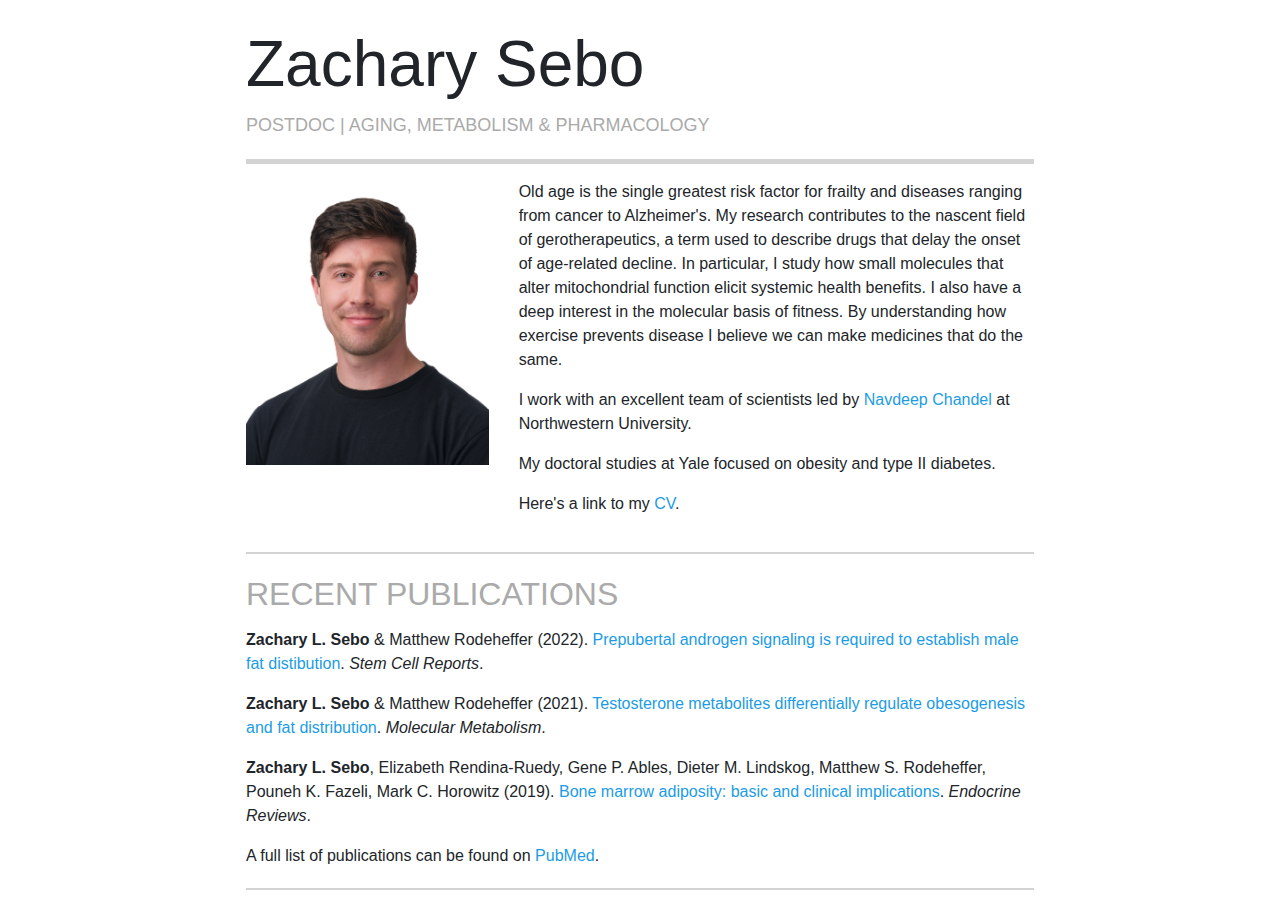
<file: index.html>
<!doctype html>
<html lang="en">
  <head>
    <meta charset="utf-8">
    <meta name="viewport" content="width=device-width, initial-scale=1, shrink-to-fit=no">
    <meta name="description" content="The professional website of Zachary Sebo.">
    <meta name="author" content="Sarah Sebo">

    <!-- favicon -->
    <!-- <link rel="icon" href="https://common.northwestern.edu/v8/icons/favicon-128.png" type="image/vnd.microsoft.icon"> -->

    <link rel="icon" href="img/mitochondria2.svg">

    <title>Zachary Sebo</title>

    <!-- Bootstrap core CSS -->
    <link href="css/bootstrap.min.css" rel="stylesheet">

    <!-- Custom styles for this template -->
    <link href="css/zachary-sebo-website.css" rel="stylesheet">
  </head>

  <body>

    <div class="centered-body">

      <div class="container">

        <!-- headline -->
        <div class="row">
          <div class="col">
            <div class="headline-name">
              Zachary Sebo
            </div>
            <div class="subheadline">
              Postdoc | Aging, Metabolism & Pharmacology
            </div>
            <hr class="thickline">
          </div>
        </div>

        <div class="row">
          <div class="col-md-4">
            <div class="headshot-image">
              <img src="img/Northwestern_headshot_2023_not_airbrushed.jpg" alt="Zachary Sebo">
            </div>
          </div>
          <div class="col-md-8">
            <p> Old age is the single greatest risk factor for frailty and diseases ranging from cancer to Alzheimer's. My research contributes to the nascent field of gerotherapeutics, a term used to describe drugs that delay the onset of age-related decline. In particular, I study how small molecules that alter mitochondrial function elicit systemic health benefits. I also have a deep interest in the molecular basis of fitness. By understanding how exercise prevents disease I believe we can make medicines that do the same.
              <p>

            <p>I work with an excellent team of scientists led by <a href="https://www.chandellab.com/" target="_blank">Navdeep Chandel</a> at Northwestern University.  
            <p>

            <p>My doctoral studies at Yale focused on obesity and type II diabetes. 
              <p>

            <p>Here's a link to my <a href="documents/Zachary_Sebo_CV.pdf" target="_blank">CV</a>. </p>
          </div>
        </div>

        <div class="row">
          <div class="col">
            <hr>
            <div class="publications-title">RECENT PUBLICATIONS</div>

            <p><b>Zachary L. Sebo</b> & Matthew Rodeheffer (2022). <a href="https://www.sciencedirect.com/science/article/pii/S221367112200159X" target="_blank">Prepubertal androgen signaling is required to establish male fat distibution</a>. <i>Stem Cell Reports</i>.

            <p><b>Zachary L. Sebo</b> & Matthew Rodeheffer (2021). <a href="https://www.sciencedirect.com/science/article/pii/S2212877820302155?via%3Dihub" target="_blank">Testosterone metabolites differentially regulate obesogenesis and fat distribution</a>. <i>Molecular Metabolism</i>.

             <p><b>Zachary L. Sebo</b>, Elizabeth Rendina-Ruedy, Gene P. Ables, Dieter M. Lindskog, Matthew S. Rodeheffer, Pouneh K. Fazeli, Mark C. Horowitz (2019). <a href="https://academic.oup.com/edrv/article-abstract/40/5/1187/5479345" target="_blank">Bone marrow adiposity: basic and clinical implications</a>. <i>Endocrine Reviews</i>.

            <!-- <p><b>Zachary L. Sebo</b> & Matthew Rodeheffer (2019). <a href="https://dev.biologists.org/content/146/7/dev172098.abstract" target="_blank">Assembling the adipose organ: adipocyte lineage segregation and adipogenesis in vivo</a>. <i>Development</i>.</p> -->

            <!-- <p><b>Zachary L. Sebo</b>, Elise Jeffery, Brandon Holtrup, Matthew S. Rodeheffer (2018). <a href="http://dev.biologists.org/content/145/17/dev166801" target="_blank">A mesodermal fate map for adipose tissue</a>. <i>Development</i>, 145(17), dev166801.</p> -->

           <!--  <p>Mark C. Horowitz, Ryan Berry, Brandon Holtrup, <b>Zachary Sebo</b>, Tracy Nelson, Jackie A. Fretz, Dieter Lindskog, Jennifer L. Kaplan, Gene Ables, Matthew S. Rodeheffer, and Clifford J. Rosen (2017). <a href="https://www.tandfonline.com/doi/abs/10.1080/21623945.2017.1367881">Bone marrow adipocytes</a>. <i>Adipocyte</i>, 6(3), 193-204.</p> -->

            <!-- <p>Elise Jeffery, Allison Wing, Brandon Holtrup, <b>Zachary Sebo</b>, Jennifer L. Kaplan, Rocio Saavedra-Pena, Christopher D. Church, Laura Colman, Ryan Berry, Matthew S.Rodeheffer (2016). <a href="https://www.sciencedirect.com/science/article/pii/S1550413116302303">The adipose tissue microenvironment regulates depot-specific adipogenesis in obesity</a>. Cell metabolism, 24(1), 142-150.</p> -->

            <p>A full list of publications can be found on <a href="https://pubmed.ncbi.nlm.nih.gov/?term=Zachary+Sebo&sort=date" target="_blank">PubMed</a>.</p>

            <hr>

          </div>
        </div>

      </div>
    </div><!-- /.container -->

    <!-- Bootstrap core JavaScript
    ================================================== -->
    <!-- Placed at the end of the document so the pages load faster -->
    <script src="https://code.jquery.com/jquery-3.3.1.slim.min.js" integrity="sha384-q8i/X+965DzO0rT7abK41JStQIAqVgRVzpbzo5smXKp4YfRvH+8abtTE1Pi6jizo" crossorigin="anonymous"></script>
    <script>window.jQuery || document.write('<script src="../../assets/js/vendor/jquery-slim.min.js"><\/script>')</script>
    <script src="https://cdnjs.cloudflare.com/ajax/libs/popper.js/1.11.0/umd/popper.min.js" integrity="sha384-b/U6ypiBEHpOf/4+1nzFpr53nxSS+GLCkfwBdFNTxtclqqenISfwAzpKaMNFNmj4" crossorigin="anonymous"></script>
    <!--<script src="../../assets/js/vendor/popper.min.js"></script>-->
    <!--<script src="../../dist/js/bootstrap.min.js"></script>-->
    <script src="js/bootstrap.min.js"></script>
  </body>
</html>
</file>
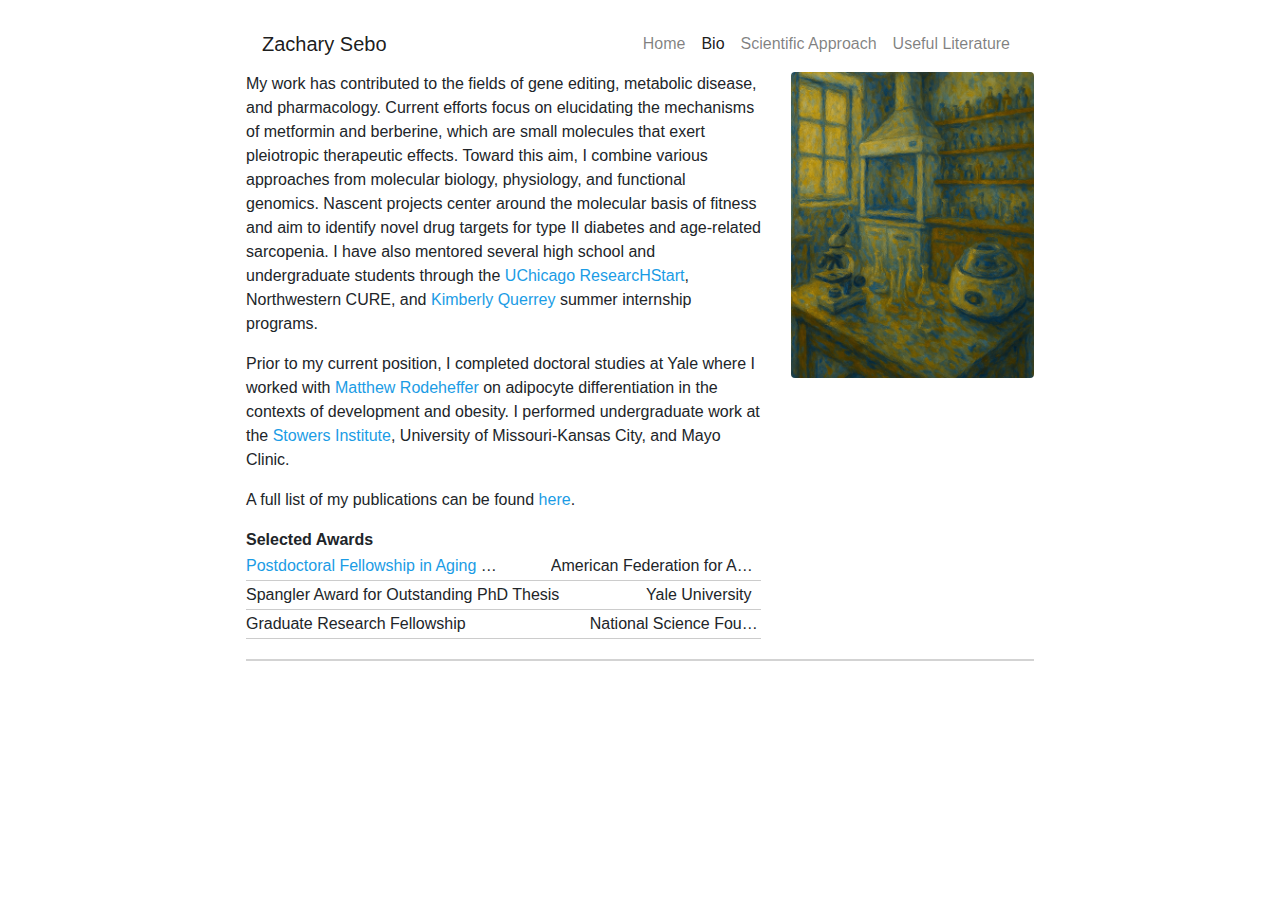
<file: bio.html>
<!doctype html>

<html lang="en">

  <head>

    <meta charset="utf-8">

    <meta name="viewport" content="width=device-width, initial-scale=1, shrink-to-fit=no">

    <meta name="description" content="The professional website of Zachary Sebo.">

    <meta name="author" content="Zach Sebo">


    <link rel="icon" href="img/mitochondria2.svg">


    <title>Zachary Sebo | Bio</title> <link href="css/bootstrap.min.css" rel="stylesheet">


    <link href="css/zachary-sebo-website.css" rel="stylesheet">

  </head>


  <body>


    <div class="centered-body">

      <div class="container">


        <nav class="navbar navbar-expand-lg navbar-light">

          <a class="navbar-brand" href="index.html">Zachary Sebo</a>

          <button class="navbar-toggler" type="button" data-toggle="collapse" data-target="#navbarNav" aria-controls="navbarNav" aria-expanded="false" aria-label="Toggle navigation">

            <span class="navbar-toggler-icon"></span>

          </button>

          <div class="collapse navbar-collapse" id="navbarNav">

            <ul class="navbar-nav ml-auto">

              <li class="nav-item">

                <a class="nav-link" href="index.html">Home</a>

              </li>

              <li class="nav-item active"> <a class="nav-link" href="bio.html">Bio <span class="sr-only">(current)</span></a>

              </li>

              <li class="nav-item">

                <a class="nav-link" href="scientific_approach.html">Scientific Approach</a>

              </li>

              <li class="nav-item">

                <a class="nav-link" href="useful_literature.html">Useful Literature</a>

              </li>

            </ul>

          </div>

        </nav>

        <div class="main-content"> <div class="row">

            <div class="col">

              <div class="subheadline">

              </div>

             <div class="row align-items-start">
              <!-- Image column: appears first on mobile, last on desktop -->
              <div class="col-md-4 order-1 order-md-2">
                <figure class="mb-3">
                <img src="img/laboratory2.png" alt="lab" class="img-fluid rounded">
                <figcaption style="text-align: center; font-size: 0.9em; color: #555; margin-top: 5px;"></figcaption>
               </figure>
              </div>
              <!-- Content column: appears second on mobile, first on desktop -->
              <div class="col-md-8 order-2 order-md-1">

              <p>My work has contributed to the fields of gene editing, metabolic disease, and pharmacology. Current efforts focus on elucidating the mechanisms of metformin and berberine, which are small molecules that exert pleiotropic therapeutic effects. Toward this aim, I combine various approaches from molecular biology, physiology, and functional genomics. Nascent projects center around the molecular basis of fitness and aim to identify novel drug targets for type II diabetes and age-related sarcopenia. I have also mentored several high school and undergraduate students through the <a href="https://www.uchicagomedicine.org/cancer/education-outreach/student-education/high-school-undergraduate/researchstart" target="_blank">UChicago ResearcHStart</a>, Northwestern CURE, and <a href="https://www.medicine.northwestern.edu/divisions/pulmonary-and-critical-care/education/summer-intern.html" target="_blank">Kimberly Querrey</a> summer internship programs.</p>

              <p>Prior to my current position, I completed doctoral studies at Yale where I worked with <a href="https://medicine.yale.edu/profile/matthew-rodeheffer/" target="_blank">Matthew Rodeheffer</a> on adipocyte differentiation in the contexts of development and obesity. I performed undergraduate work at the <a href="https://www.stowers.org/" target="_blank">Stowers Institute</a>, University of Missouri-Kansas City, and Mayo Clinic.</p>

              <p>A full list of my publications can be found <a href="https://pubmed.ncbi.nlm.nih.gov/?term=Zachary+Sebo&sort=date" target="_blank">here</a>.</p>


<style>
.award-list {
  max-width: 800px;
  margin: 0;
  padding: 0;
  list-style: none;
  font-family: Arial, sans-serif;
}

.award-item {
  display: flex;
  padding: 2px 0;
  border-bottom: 1px solid #ccc;
}

.award-name {
  width: 350px;       /* fixed width for left column */
  text-align: left;   /* align text left */
  white-space: nowrap; /* prevent wrapping */
  overflow: hidden;
  text-overflow: ellipsis; /* optional: truncate long text */
}

.award-source {
  flex-grow: 1;       /* take remaining space */
  text-align: left;   /* align text left */
  white-space: nowrap;
  overflow: hidden;
  text-overflow: ellipsis;
  margin-left: 50px;
}

.award-intro {
      margin-bottom: 0;  /* No space below the paragraph */
    }
</style>
</head>
<body>

  <p class="award-intro">
    <b>Selected Awards</b>
  </p>
<ul class="award-list">
  <li class="award-item">
    <span class="award-name"><a href="https://www.afar.org/grantee-profiles/zachary-sebo?token=m-gLZzNF9kGiM3IfbxiTqWzqKHepMEyx" target="_blank">Postdoctoral Fellowship in Aging Research</a></span>
    <span class="award-source">American Federation for Aging Research</span>
  </li>
  <li class="award-item">
    <span class="award-name">Spangler Award for Outstanding PhD Thesis</span>
    <span class="award-source">Yale University</span>
  </li>
  <li class="award-item">
    <span class="award-name">Graduate Research Fellowship</span>
    <span class="award-source">National Science Foundation</span>
  </li>
</ul>

            </div>
            </div>

              <hr style="clear: both;">

            </div>

          </div>

        </div>

        </div> </div> <script src="https://code.jquery.com/jquery-3.3.1.slim.min.js" integrity="sha384-q8i/X+965DzO0rT7abK41JStQIAqVgRVzpbzo5smXKp4YfRvH+8abtTE1Pi6jizo" crossorigin="anonymous"></script>

    <script>window.jQuery || document.write('<script src="../../assets/js/vendor/jquery-slim.min.js"><\/script>')</script>

    <script src="https://cdnjs.cloudflare.com/ajax/libs/popper.js/1.11.0/umd/popper.min.js" integrity="sha384-b/U6ypiBEHpOf/4+1nzFpr53nxSS+GLCkfwBdFNTxtclqqenISfwAzpKaMNFNmj4" crossorigin="anonymous"></script>

    <script src="js/bootstrap.min.js"></script>

  </body>

</html>
</file>
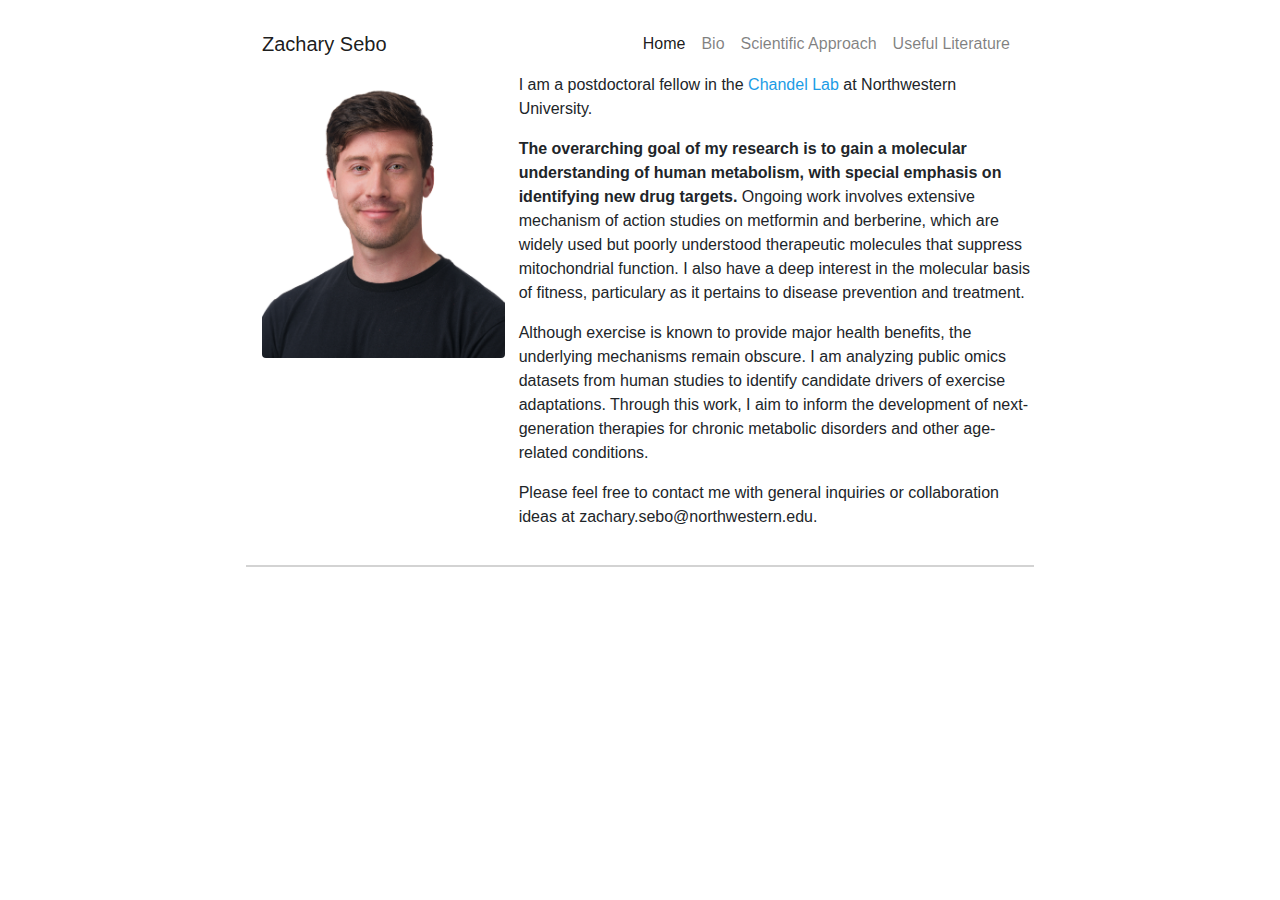
<file: home.html>
<!doctype html>
<html lang="en">
  <head>
    <meta charset="utf-8">
    <meta name="viewport" content="width=device-width, initial-scale=1, shrink-to-fit=no">
    <meta name="description" content="The professional website of Zachary Sebo.">
    <meta name="author" content="Zach Sebo">

    <link rel="icon" href="img/mitochondria2.svg">

    <title>Zachary Sebo | Home</title> <link href="css/bootstrap.min.css" rel="stylesheet">

    <link href="css/zachary-sebo-website.css" rel="stylesheet">
  </head>

  <body>

    <div class="centered-body">
      <div class="container">

        <nav class="navbar navbar-expand-lg navbar-light">
          <a class="navbar-brand" href="home.html">Zachary Sebo</a>
          <button class="navbar-toggler" type="button" data-toggle="collapse" data-target="#navbarNav" aria-controls="navbarNav" aria-expanded="false" aria-label="Toggle navigation">
            <span class="navbar-toggler-icon"></span>
          </button>
          <div class="collapse navbar-collapse" id="navbarNav">
            <ul class="navbar-nav ml-auto">
              <li class="nav-item active"> <a class="nav-link" href="home.html">Home <span class="sr-only">(current)</span></a>
              </li>
              <li class="nav-item">
                <a class="nav-link" href="bio.html">Bio</a>
              </li>
              <li class="nav-item">
                <a class="nav-link" href="scientific_approach.html">Scientific Approach</a>
              </li>
              <li class="nav-item">
                <a class="nav-link" href="useful_literature.html">Useful Literature</a>
              </li>
            </ul>
          </div>
        </nav>
        <div class="main-content"> <div class="row">
            <div class="col">
               <div class="subheadline">
               
              </div>
            </div>
          </div>
          <div class="row">
            <div class="col-md-4">
              <div class="headshot-image">
                <img src="img/Northwestern_headshot_2023_not_airbrushed.jpg" alt="Zachary Sebo"
                class="img-fluid rounded ml-3 mb-3">
              </div>
            </div>
            <div class="col-md-8">
              <p>I am a postdoctoral fellow in the <a href="https://www.chandellab.com/" target="_blank">Chandel Lab</a> at Northwestern University.</p>
              <p><b>The overarching goal of my research is to gain a molecular understanding of human metabolism, with special emphasis on identifying new drug targets.</b> Ongoing work involves extensive mechanism of action studies on metformin and berberine, which are widely used but poorly understood therapeutic molecules that suppress mitochondrial function. I also have a deep interest in the molecular basis of fitness, particulary as it pertains to disease prevention and treatment.</p>

              <p>Although exercise is known to provide major health benefits, the underlying mechanisms remain obscure. I am analyzing public omics datasets from human studies to identify candidate drivers of exercise adaptations. Through this work, I aim to inform the development of next-generation therapies for chronic metabolic disorders and other age-related conditions. 
              </p>

              <p>Please feel free to contact me with general inquiries or collaboration ideas at zachary.sebo@northwestern.edu. 
              </p>
              </div>
          </div>

          <div class="row">
            <div class="col">
              <hr>
            </div>
          </div>

        </div>
        </div> </div> <script src="https://code.jquery.com/jquery-3.3.1.slim.min.js" integrity="sha384-q8i/X+965DzO0rT7abK41JStQIAqVgRVzpbzo5smXKp4YfRvH+8abtTE1Pi6jizo" crossorigin="anonymous"></script>
    <script>window.jQuery || document.write('<script src="../../assets/js/vendor/jquery-slim.min.js"><\/script>')</script>
    <script src="https://cdnjs.cloudflare.com/ajax/libs/popper.js/1.11.0/umd/popper.min.js" integrity="sha384-b/U6ypiBEHpOf/4+1nzFpr53nxSS+GLCkfwBdFNTxtclqqenISfwAzpKaMNFNmj4" crossorigin="anonymous"></script>
    <script src="js/bootstrap.min.js"></script>
  </body>
</html>
</file>
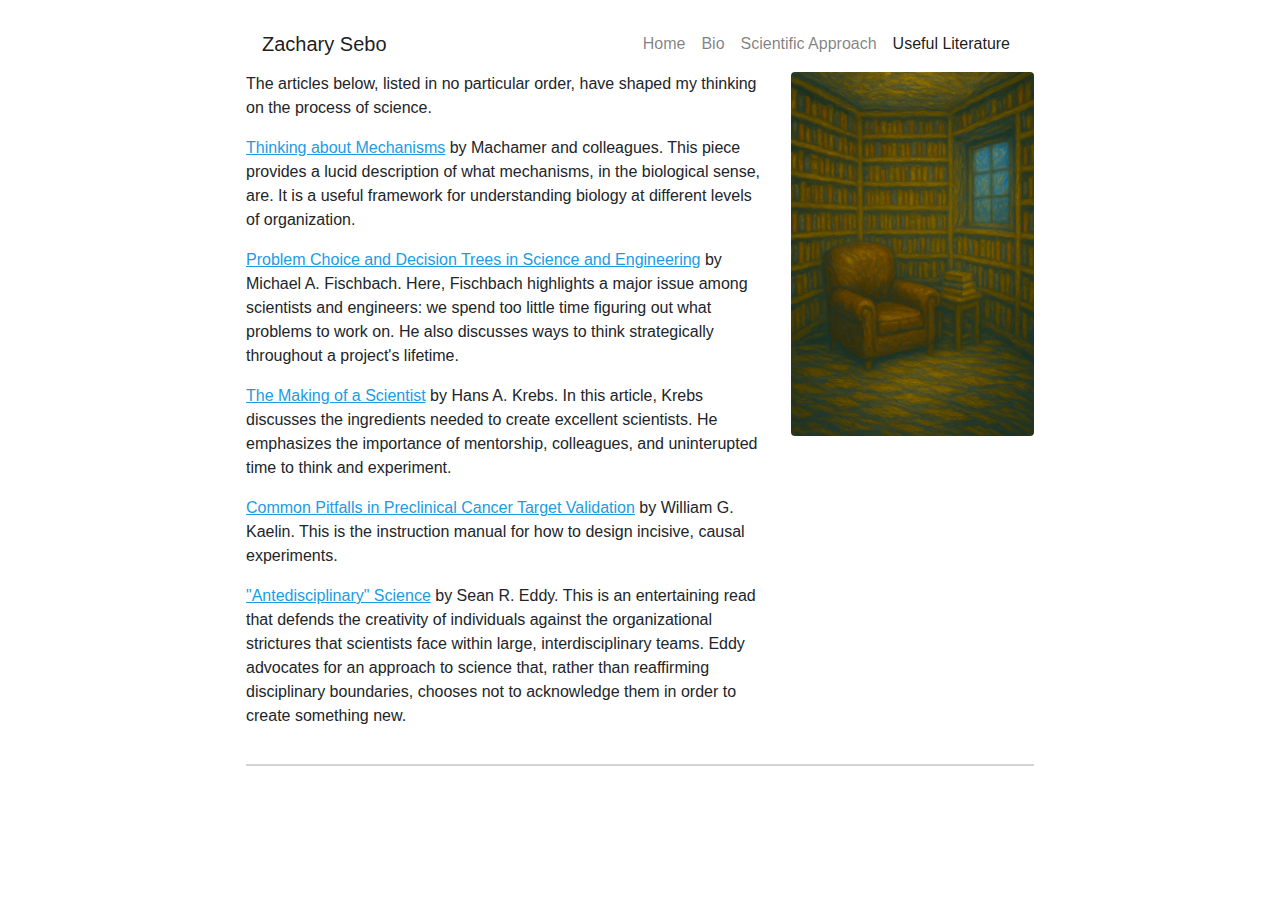
<file: useful_literature.html>
<!doctype html>

<html lang="en">

  <head>

    <meta charset="utf-8">

    <meta name="viewport" content="width=device-width, initial-scale=1, shrink-to-fit=no">

    <meta name="description" content="The professional website of Zachary Sebo.">

    <meta name="author" content="Zach Sebo">


    <link rel="icon" href="img/mitochondria2.svg">


    <title>Zachary Sebo | Useful Literature</title> <link href="css/bootstrap.min.css" rel="stylesheet">


    <link href="css/zachary-sebo-website.css" rel="stylesheet">

  </head>


  <body>


    <div class="centered-body">

      <div class="container">


        <nav class="navbar navbar-expand-lg navbar-light">

          <a class="navbar-brand" href="index.html">Zachary Sebo</a>

          <button class="navbar-toggler" type="button" data-toggle="collapse" data-target="#navbarNav" aria-controls="navbarNav" aria-expanded="false" aria-label="Toggle navigation">

            <span class="navbar-toggler-icon"></span>

          </button>

          <div class="collapse navbar-collapse" id="navbarNav">

            <ul class="navbar-nav ml-auto">
            <li class="nav-item">
            <a class="nav-link" href="index.html">Home</a>
            </li>
            <li class="nav-item">
            <a class="nav-link" href="bio.html">Bio</a>
            </li>
            <li class="nav-item">
            <a class="nav-link" href="scientific_approach.html">Scientific Approach</a>
            </li>
            <li class="nav-item active">
            <a class="nav-link" href="useful_literature.html">Useful Literature <span class="sr-only">(current)</span></a>
  </li>
</ul>


          </div>

        </nav>

        <div class="main-content"> <div class="row">

            <div class="col">

              <div class="subheadline">

              </div>

              <div class="row align-items-start">
            <!-- Image column: appears first on mobile, last on desktop -->
              <div class="col-md-4 order-1 order-md-2">
               <figure class="mb-3">
               <img src="img/library_chair.png" alt="lab" class="img-fluid rounded">
              <figcaption style="text-align: center; font-size: 0.9em; color: #555; margin-top: 5px;"></figcaption>
              </figure>
              </div>
          <!-- Content column: appears second on mobile, first on desktop -->
              <div class="col-md-8 order-2 order-md-1">

              <p>The articles below, listed in no particular order, have shaped my thinking on the process of science.</p>

              <p><a href="documents/mechanisms.pdf" target="_blank"><u>Thinking about Mechanisms</u></a> by Machamer and colleagues. This piece provides a lucid description of what mechanisms, in the biological sense, are. It is a useful framework for understanding biology at different levels of organization.</p>

              <p><a href="https://www.cell.com/cell/fulltext/S0092-8674(24)00304-0" target="_blank"><u>Problem Choice and Decision Trees in Science and Engineering</u></a> by Michael A. Fischbach. Here, Fischbach highlights a major issue among scientists and engineers: we spend too little time figuring out what problems to work on. He also discusses ways to think strategically throughout a project's lifetime.</p>

              <p><a href="https://www.nature.com/articles/2151441a0" target="_blank"><u>The Making of a Scientist</u></a> by Hans A. Krebs. In this article, Krebs discusses the ingredients needed to create excellent scientists. He emphasizes the importance of mentorship, colleagues, and uninterupted time to think and experiment.</p>

              <p><a href="https://www.nature.com/articles/nrc.2017.32" target="_blank"><u>Common Pitfalls in Preclinical Cancer Target Validation</u></a> by William G. Kaelin. This is the instruction manual for how to design incisive, causal experiments.</p>

              <p><a href="https://journals.plos.org/ploscompbiol/article?id=10.1371/journal.pcbi.0010006" target="_blank"><u>"Antedisciplinary" Science</u></a> by Sean R. Eddy. This is an entertaining read that defends the creativity of individuals against the organizational strictures that scientists face within large, interdisciplinary teams. Eddy advocates for an approach to science that, rather than reaffirming disciplinary boundaries, chooses not to acknowledge them in order to create something new. </p>

              </div>
            </div>

              <hr style="clear: both;">

            </div>

          </div>

        </div>

        </div> </div> <script src="https://code.jquery.com/jquery-3.3.1.slim.min.js" integrity="sha384-q8i/X+965DzO0rT7abK41JStQIAqVgRVzpbzo5smXKp4YfRvH+8abtTE1Pi6jizo" crossorigin="anonymous"></script>

    <script>window.jQuery || document.write('<script src="../../assets/js/vendor/jquery-slim.min.js"><\/script>')</script>

    <script src="https://cdnjs.cloudflare.com/ajax/libs/popper.js/1.11.0/umd/popper.min.js" integrity="sha384-b/U6ypiBEHpOf/4+1nzFpr53nxSS+GLCkfwBdFNTxtclqqenISfwAzpKaMNFNmj4" crossorigin="anonymous"></script>

    <script src="js/bootstrap.min.js"></script>

  </body>

</html>
</file>
<file: css/zachary-sebo-website.css>
body {
  font-family: "HelveticaNeue-Light", "Helvetica Neue Light", "Helvetica Neue", Helvetica, Arial, "Lucida Grande", sans-serif; 
  font-weight: 300;
  padding-top: 1rem;
  color: #212529;
}
a {
    color: #1B9CE5;
}
a:hover {
    color: #1B9CE5;
}
a:active {
    color: #1B9CE5;
}
b {
    font-weight: 600;
}
hr {
    margin-top: 20px;
    border: 0;
    background: #d3d3d3;
    height: 2px;
}
hr.thickline {
    border: 0;
    background: #d3d3d3;
    height: 5px;
}
.centered-body {
    /*margin: 0px 50px;*/
    max-width: 850px;
    margin: 0 auto;
    padding: 0 1rem;
}
@media (max-width: 768px) {
  .centered-body{
    margin: 0px 0px;
  }
}
.headline-name {
    font-size: 64px;
    font-weight: 500;
}
.headshot-image {
    padding-bottom: 20px;
}
.headshot-image img {
    height: auto;
    max-width: 300px;
    width: 100%;
}
.publications-title {
    text-align: left;
    color: #aaa;
    font-size: 32px;
    font-weight: normal;
    padding: 0 0 10px 0;
}
.subheadline {
    text-transform: uppercase;
    font-size: 18px;
    font-weight: 200;
    color: #aaa;
}
</file>
